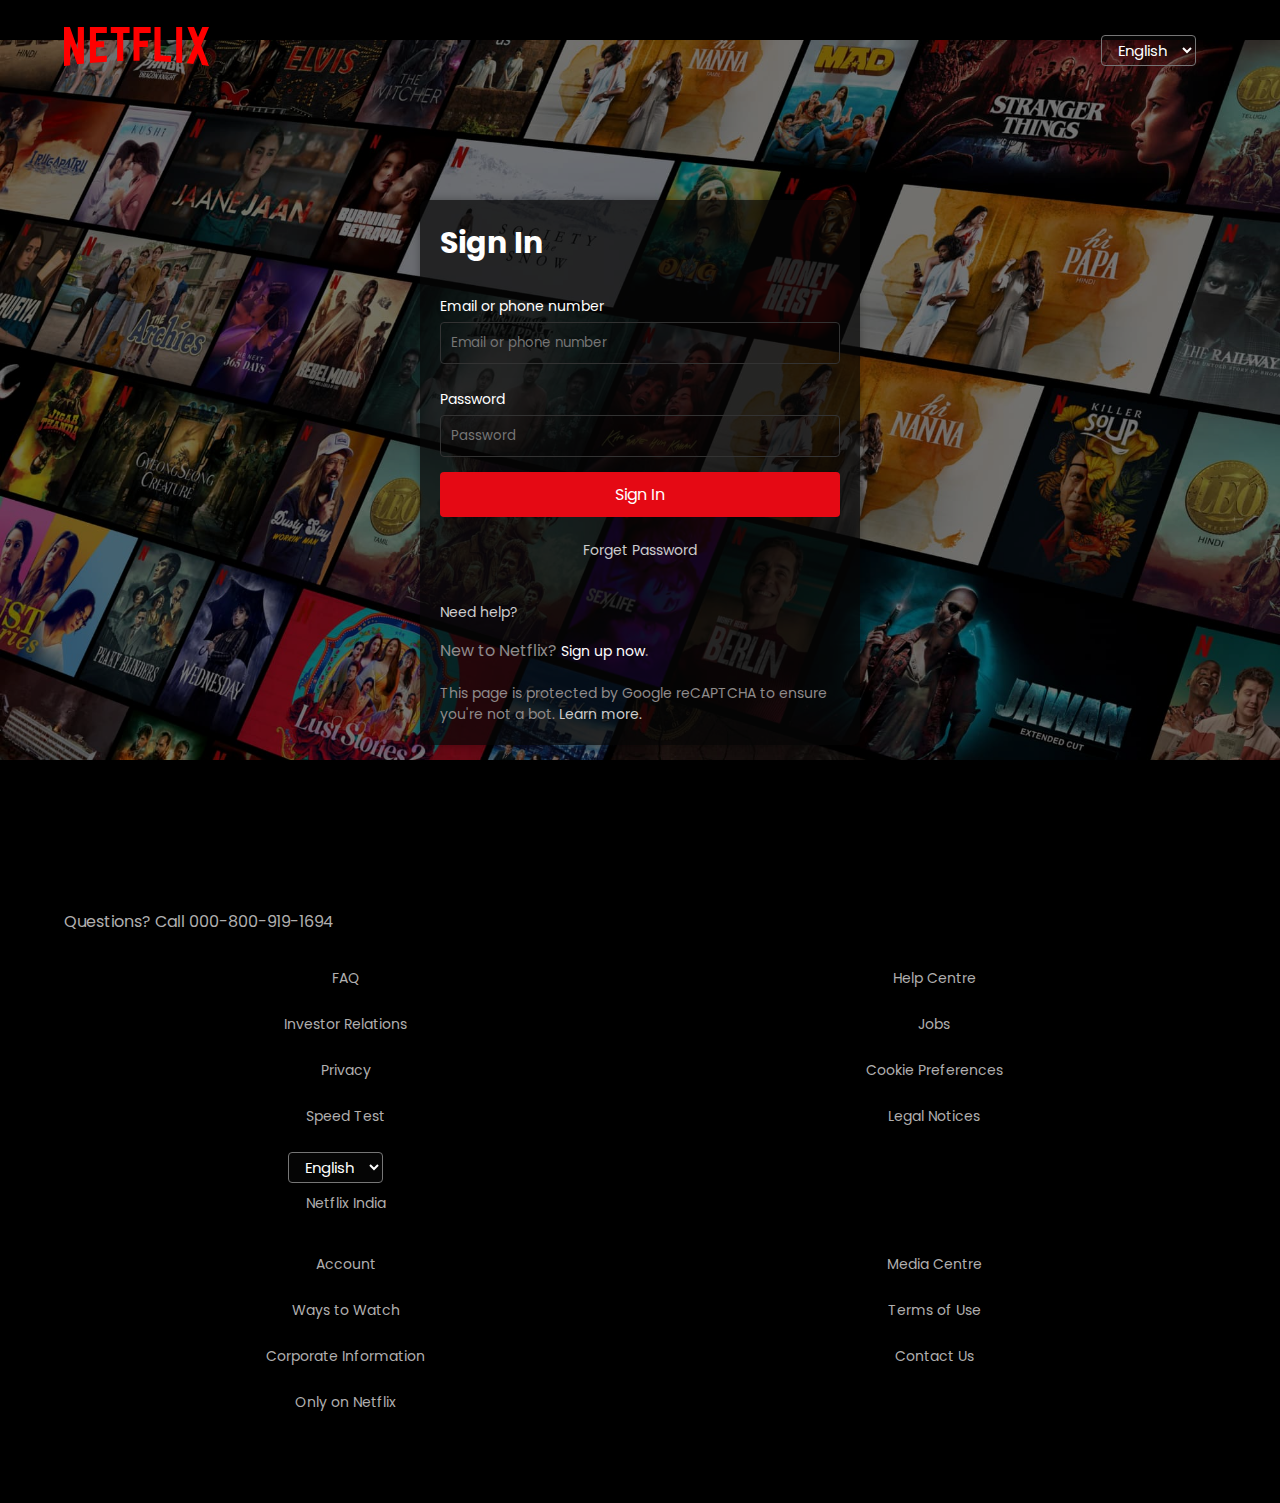
<file: Sign-In/signIn.html>
<!DOCTYPE html>
<html lang="en">
<head>
    <meta charset="UTF-8">
    <meta name="viewport" content="width=device-width, initial-scale=1.0">
    <title>Netflix</title>
    <!-- CSS  -->
    <link rel="stylesheet" href="signIn.css">

    <!-- Favicon  -->
    <link rel="icon" type="image/x-icon" href="../favicon.ico">
</head>
<body>
    
    <div class="main">
        <nav>
            <span><img width="53" src="../Assets/Images/logo.svg" alt="Netflix Logo"></span>
            <div>
                <select name="" id="" class="btn">
                    <option value="">English</option>
                    <option value="">हिंदी</option>
                </select>
            </div>
        </nav>
        <div class="box"></div>
        <div class="sign-in-container">
            <form class="sign-in-form">
                <h1>Sign In</h1>
                <label for="email">Email or phone number</label>
                <input type="text" id="email" name="email" required placeholder="Email or phone number">
    
                <label for="password">Password</label>
                <input type="password" id="password" name="password" required placeholder="Password">
    
                <button type="submit">Sign In</button>
                <p class="forget"><a href="">Forget Password</a></p>
    
                <!-- <div class="remember-me">
                    <input type="checkbox" id="remember" name="remember">
                    <label for="remember">Remember me</label>
                </div> -->
    
                <a href="#" class="needhelp">Need help?</a>
                <p class="new-to-netflix">New to Netflix? <a href="#">Sign up now</a>.</p>
                <p class="learnMore">This page is protected by Google reCAPTCHA to ensure you're not a bot. <a href="">Learn more.</a></p>
            </form>
        </div>
    </div>

    <!-- Footer  -->
    <footer>
        <div class="questions">
            Questions? Call 000-800-919-1694
        </div>
        <div class="footer">
            <div class="footer-item"> 
                <a href="faq">FAQ</a>
                <a href="faq">Investor Relations</a>
                <a href="faq">Privacy</a>
                <a href="faq">Speed Test</a>
                <select name="" id="" class="btn">
                    <option value="">English</option>
                    <option value="">हिंदी</option>
                </select>
                <a href="faq">Netflix India</a>
                
            </div>

            <div class="footer-item"> 
                <a href="faq">Help Centre</a>
                <a href="faq">Jobs</a>
                <a href="faq">Cookie Preferences</a>
                <a href="faq">Legal Notices</a>
            </div>
            <div class="footer-item">
                <a href="faq">Account</a>
                <a href="faq">Ways to Watch</a>
                <a href="faq">Corporate Information</a> 
                <a href="faq">Only on Netflix</a>
            </div>

            <div class="footer-item">
                <a href="faq">Media Centre</a>
                <a href="faq">Terms of Use</a> 
                <a href="faq">Contact Us</a> 
            </div>
        </div>
    </footer>

</body>
</html>
</file>
<file: Sign-In/signIn.css>
@import url('https://fonts.googleapis.com/css2?family=Martel+Sans:wght@600&family=Poppins:wght@300;400;700&display=swap');

*{
    padding: 0;
    margin: 0;
    font-family: 'Poppins', sans-serif;
}
body{
    background-color: black;
}
.main{
    background-image: url(../Assets/Images/bg.jpg);
    background-position: center center;
    background-size: max(1200px, 100vw);
    background-repeat: no-repeat;
    height: 800px;
    position: relative;
}
.main .box{
    height: 800px;
    width: 100%;
    opacity: 0.40;
    position: absolute;
    top: 0;
    background-color: black;
}
nav{
    max-width:72vw;
    display: flex;
    justify-content: space-between;
    align-items: center;
    margin: auto;
    height: 100px;
}
nav img {
    color: red;
    width: 145px;
    position: relative;
    z-index: 10;
}
select{
    position: relative;
    z-index: 10;
    padding: 2px 10px;
    margin-right: 20px;
    /* border: none; */
}
select option{
    color: black;
}
nav button {
    position: relative;
    z-index: 10;
}
.hero {
    font-family: 'Martel Sans', sans-serif;
    height: calc(100% - 100px);
    display: flex;
    align-items: center;
    justify-content: center;
    flex-direction: column;
    color: white;
    position: relative;
    gap: 21px;
    padding: 0 30px;
}

.btn{
    padding: 3px 12px;
    /* font-weight: 550; */
    color: white;
    background-color: rgba(248, 243, 243, 0.021);
    border-radius: 4px;
    /* border: 1px solid white; */
    cursor: pointer;
    font-size: 15px;


}

.sign-in-container {
    max-width: 400px;
    margin: 100px auto;
    padding: 20px;
    /* background-color: #1c1c1c; */
    background-color: rgba(6, 6, 6, 0.7);
    border-radius: 8px;
    box-shadow: 0 0 10px rgba(0, 0, 0, 0.3);
    z-index: 10;
    position: relative;
}

.header img {
    max-width: 200px;
    margin-bottom: 20px;
}

.sign-in-form {
    display: flex;
    flex-direction: column;
}

h1 {
    font-size: 30px;
    margin-bottom: 20px;
    color: #fff;
}

label {
    margin-top: 10px;
    font-size: 14px;
    color: #fff;
}

input {
    padding: 10px;
    margin-top: 5px;
    margin-bottom: 15px;
    border: 1px solid #333;
    border-radius: 4px;
    background-color: rgba(49, 24, 24, 0.021);
    
}
input [placeholder]{
    color: #fff;
}

button {
    padding: 10px;
    background-color: #e50914;
    color: #fff;
    border: none;
    border-radius: 4px;
    cursor: pointer;
    font-size: 16px;
}

button:hover {
    background-color: #ff3c25;
}

.remember-me {
    display: flex;
    align-items: center;
    margin-bottom: 15px;
}

a {
    text-decoration: none;
    color: #ccc;
    font-size: 14px;
    margin-bottom: 15px;
}

a:hover {
    text-decoration: underline;
}

.new-to-netflix {
    font-size: 14px;
    color: #8e8a8a;
    font-size: 16px;
}

.new-to-netflix a {
    color: #fff;
}
.forget{
    color: #fff;
    text-align: center;
    margin-top: 20px;
}
.needhelp{
    margin-top: 40px;
}
.learnMore{
    color: #8e8a8a;
    font-size: 14px;
    margin-top: 20px;
}



/* Footer  */

footer {
    color: rgb(176, 175, 175);
    max-width: 75vw;
    margin: auto;
    padding: 60px;
}

footer .questions {
    padding: 34px 0;
}


.footer {
    display: grid;
    grid-template-columns: 1fr 1fr 1fr 1fr;
    color: rgb(176, 175, 175);
}


@media screen and (max-width: 1300px) {

    nav{
        max-width: 90vw;
    }

    .first {
        flex-wrap: wrap;
    }

    .secImg img {
        width: 305px;
    }

    .secImg video {
        width: 305px;
    }

    .hero> :nth-child(1) {
        font-size: 32px;
    }

    .hero> :nth-child(2) {
        font-size: 18px;
    }

    .hero> :nth-child(3) {
        font-size: 18px;
    }

    .hero-buttons {
        display: flex;
        flex-direction: column;
        align-items: center;
        justify-content: center;
        gap: 16px;
    }

    .faq h2 {
        text-align: center;
        font-size: 32px;
    }

    footer {
        max-width: 90vw;
        padding: 75px 0;
    }

    .footer-item{
        align-items: center;
    }
 

}



@media screen and (max-width: 1300px) {

    .footer {
        display: grid;
        grid-template-columns: 1fr 1fr;
        gap: 25px;
    }
}


.footer a {
    font-size: 14px;
    color: rgb(176, 175, 175);
}

.footer-item {
    display: flex;
    flex-direction: column;
    gap: 10px;
}
</file>
